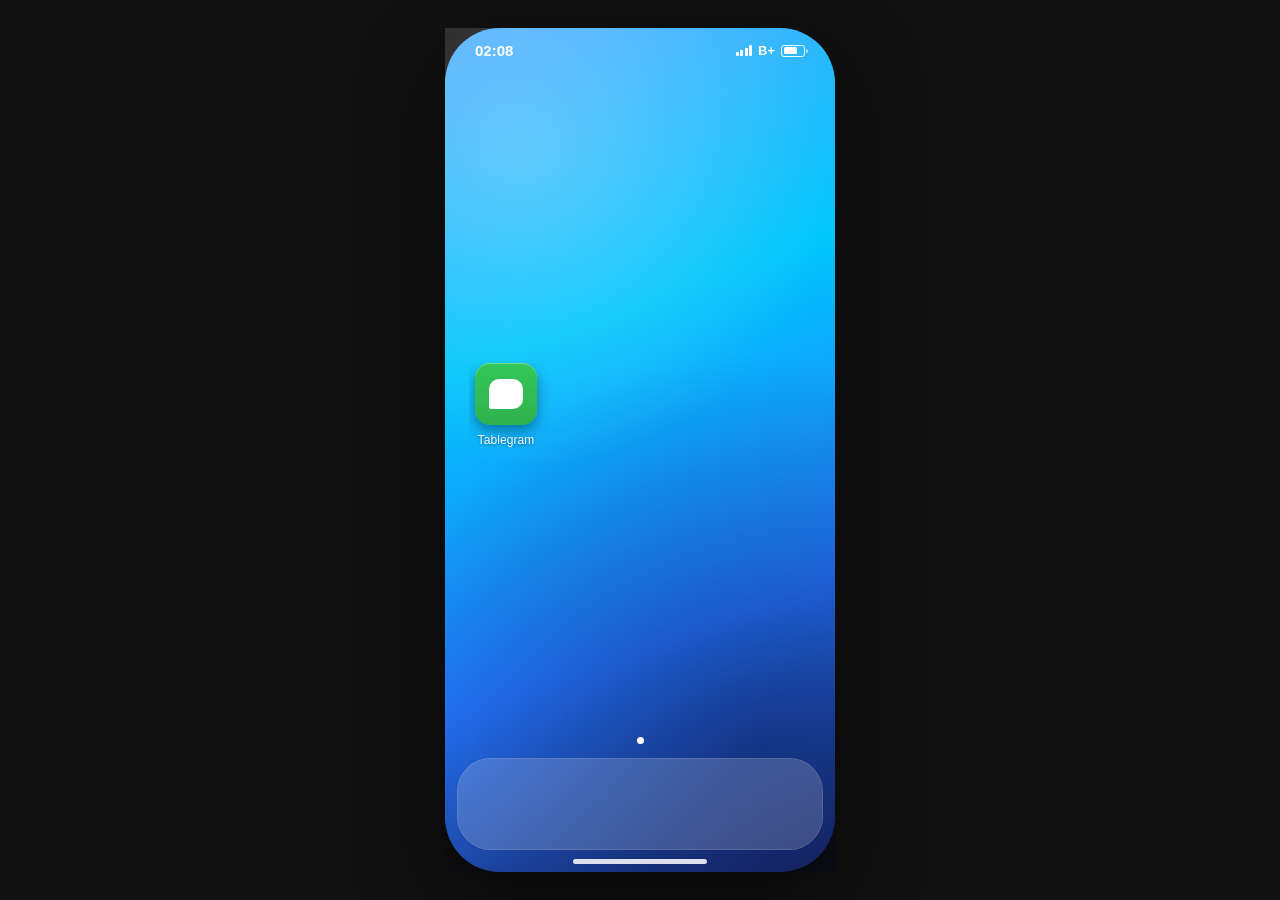
<file: phone/index.html>
<!doctype html>
<html lang="de">
  <head>
    <meta charset="UTF-8" />
    <meta name="viewport" content="width=device-width, height=device-height, initial-scale=1.0, maximum-scale=1.0, user-scalable=no" />
    <title>OSgres</title>
    <link rel="stylesheet" href="./app.css" />
  </head>
  <body>
    <div class="iphone">
      <div class="statusbar">
        <span>00:00</span>
        <div class="icons">
          <span class="signal"><span></span><span></span><span></span><span></span></span>
          <span>B+</span>
          <span class="battery" onclick="javascript:location.reload(true)"></span>
        </div>
      </div>

      <div class="home-screen">
        <div class="grid">
          <div class="app">
            <div class="app-icon" title="Chat" onclick="openTablegram()">
              <div class="chat-glyph">
                <div class="bubble"></div>
              </div>
            </div>
            <span class="app-label">Tablegram</span>
          </div>
          <!--<div class="app">
            <div class="app-icon" title="Refresh" onclick="javascript:location.reload(true)">
              <div class="chat-glyph">
                <div class="bubble"></div>
              </div>
            </div>
            <span class="app-label">Refresh</span>
          </div>-->
        </div>
      </div>

      <!-- Tablegram App -->
      <div class="tablegram-app" id="tablegramApp">
        <div class="tablegram-header">
          <span style="margin-left: 20px;">Tablegram</span>
        </div>
        
        <div class="tablegram-search">
          <input type="text" id="contactSearch" placeholder="Search Contacts..." />
        </div>
        
        <div class="tablegram-chats">
          <ul class="tablegram-chat-list" id="chatList">
            <li class="tablegram-chat-item" onclick="openArthurChat()">
              <div class="tablegram-avatar" style="background-image: url('arthur_head.png'); background-size: cover; background-position: center; background-color: transparent; color: transparent;"></div>
              <div class="tablegram-chat-info">
                <div class="tablegram-chat-name">Arthur</div>
                <div class="tablegram-chat-preview">NULL</div>
              </div>
              <div class="tablegram-chat-time">15:21</div>
            </li>
          </ul>
        </div>
      </div>

      <!-- Arthur Chat -->
      <div class="arthur-chat" id="arthurChat">
        <div class="arthur-chat-header">
          <button class="back-button" onclick="closeArthurChat()">←</button>
          <div class="arthur-avatar-header" style="background-image: url('arthur_head.png'); background-size: cover; background-position: center; background-color: transparent; color: transparent;"></div>
          <span>Arthur</span>
          <button class="hamburger-menu" onclick="toggleHamburgerMenu()">☰</button>
          <div class="hamburger-dropdown" id="hamburgerMenu">
            <div class="hamburger-item" onclick="emptyChat()">TRUNCATE Chat</div>
          </div>
        </div>
        <div class="arthur-chat-messages" id="arthurMessages"></div>
        <div class="arthur-chat-input">
          <button class="camera-button" title="Kamera" onclick="openCamera()">📷</button>
          <input type="text" id="messageInput" placeholder="INSERT Message..." />
          <button class="send-button" onclick="sendMessage()">▶</button>
        </div>
      </div>

      <div class="page-dots">
        <span class="active"></span>
      </div>

      <div class="dock"></div>
      <div class="home-indicator"></div>
    </div>

    <script src="app.js"></script>
  </body>
</html>
</file>
<file: phone/app.css>
/* Reset */
* {
  margin: 0;
  padding: 0;
  box-sizing: border-box;
}

html, body {
  height: 100%;
  width: 100%;
  margin: 0;
  padding: 0;
}

body {
  display: flex;
  justify-content: center;
  align-items: center;
  background: #111;
  font-family: -apple-system, "SF Pro Text", "Helvetica Neue", Arial, sans-serif;
  overflow: visible;
  overscroll-behavior: none;
  min-height: 100vh;
  min-width: 100vw;
}

/* iPhone-Rahmen */
.iphone {
  position: relative;
  width: 100vw;
  height: 100vh;
  max-width: 390px;
  max-height: 844px;
  border-radius: 55px;
  box-shadow: 0 30px 80px rgba(0, 0, 0, 0.6);
  overflow: visible;
  background: linear-gradient(160deg, #4facfe 0%, #00c6fb 35%, #2575fc 70%, #1a2a6c 100%);
  margin: 0 auto;
}

* {
  box-sizing: border-box;
}

/* Wallpaper-Atmosphäre */
.iphone::before {
  content: "";
  position: absolute;
  inset: 0;
  background:
    radial-gradient(circle at 20% 15%, rgba(255, 255, 255, 0.25), transparent 40%),
    radial-gradient(circle at 80% 85%, rgba(0, 0, 40, 0.35), transparent 50%);
  pointer-events: none;
}

/* Statusbar */
.statusbar {
  position: relative;
  display: flex;
  justify-content: space-between;
  align-items: center;
  padding: 14px 30px 0;
  color: #fff;
  font-size: 15px;
  font-weight: 600;
  z-index: 1000;
}

.statusbar .icons {
  display: flex;
  gap: 6px;
  align-items: center;
  font-size: 13px;
}

.battery {
  display: inline-block;
  width: 24px;
  height: 12px;
  border: 1.5px solid rgba(255, 255, 255, 0.9);
  border-radius: 3px;
  position: relative;
}

.battery::after {
  content: "";
  position: absolute;
  right: -4px;
  top: 3.5px;
  width: 2px;
  height: 4px;
  border-radius: 0 2px 2px 0;
  background: rgba(255, 255, 255, 0.6);
}

.battery::before {
  content: "";
  position: absolute;
  inset: 1.5px;
  width: 60%;
  background: #fff;
  border-radius: 1.5px;
}

.signal {
  display: inline-flex;
  align-items: flex-end;
  gap: 1.5px;
  height: 11px;
}

.signal span {
  width: 3px;
  background: #fff;
  border-radius: 1px;
}

.signal span:nth-child(1) { height: 4px; }
.signal span:nth-child(2) { height: 6px; }
.signal span:nth-child(3) { height: 8px; }
.signal span:nth-child(4) { height: 11px; }

/* Home-Screen-Grid */
.home-screen {
  position: absolute;
  top: 0;
  left: 0;
  right: 0;
  bottom: 0;
  display: flex;
  flex-direction: column;
  justify-content: center;
  align-items: center;
  padding: 40px 24px 130px;
  overflow: hidden;
}

.grid {
  display: grid;
  grid-template-columns: repeat(4, 1fr);
  gap: 28px 22px;
  justify-items: center;
  overflow: hidden;
}

/* App-Icon */
.app {
  display: flex;
  flex-direction: column;
  align-items: center;
  gap: 8px;
  width: 74px;
}

.app-icon {
  width: 62px;
  height: 62px;
  border-radius: 15px;
  background: linear-gradient(180deg, #34c759 0%, #30b14e 100%);
  box-shadow:
    0 6px 14px rgba(0, 0, 0, 0.35),
    inset 0 1px 0 rgba(255, 255, 255, 0.3);
  display: flex;
  align-items: center;
  justify-content: center;
  position: relative;
  cursor: pointer;
  transition: transform 0.15s ease;
}

.app-icon:active {
  transform: scale(0.9);
}

/* Chat-Symbol im Icon */
.chat-glyph {
  width: 34px;
  height: 30px;
  position: relative;
}

.chat-glyph .bubble {
  position: absolute;
  inset: 0;
  background: #fff;
  border-radius: 10px 10px 10px 2px;
}

.app-label {
  color: #fff;
  font-size: 12px;
  font-weight: 400;
  text-shadow: 0 1px 3px rgba(0, 0, 0, 0.4);
  letter-spacing: 0.1px;
}

/* Tablegram App */
.tablegram-app {
  position: absolute;
  top: 0;
  left: 0;
  right: 0;
  bottom: 0;
  background: #e5ddd5;
  display: none;
  flex-direction: column;
  font-family: 'Helvetica Neue', Helvetica, Arial, sans-serif;
  overflow: hidden;
}

.tablegram-app.active {
  display: flex;
}

.tablegram-header {
  background: #4b68e8;
  color: white;
  padding: 12px 16px;
  display: flex;
  justify-content: space-between;
  align-items: center;
  font-size: 19px;
  font-weight: 600;
  flex-shrink: 0;
}

.tablegram-header .icons {
  display: flex;
  gap: 20px;
  font-size: 20px;
}

.tablegram-search {
  background: #f0f0f0;
  padding: 10px 16px;
  border-bottom: 1px solid #d9d9d9;
  flex-shrink: 0;
}

.tablegram-search input {
  width: 100%;
  padding: 8px 12px;
  border: none;
  border-radius: 20px;
  background: white;
  font-size: 15px;
  outline: none;
}

.tablegram-chats {
  flex: 1;
  overflow: hidden;
  min-height: 0;
}

.tablegram-chat-list {
  list-style: none;
  height: 100%;
  overflow: hidden;
}

.tablegram-chat-item {
  display: flex;
  align-items: center;
  padding: 12px 16px;
  border-bottom: 1px solid #d9d9d9;
  cursor: pointer;
  background: white;
}

.tablegram-chat-item:hover {
  background: #f5f5f5;
}

.tablegram-chat-item.active {
  background: #d4dfff;
}

.tablegram-avatar {
  width: 50px;
  height: 50px;
  border-radius: 50%;
  background: #4b68e8;
  color: white;
  display: flex;
  align-items: center;
  justify-content: center;
  font-size: 20px;
  font-weight: bold;
  margin-right: 12px;
  flex-shrink: 0;
}

.tablegram-chat-info {
  flex: 1;
  min-width: 0;
}

.tablegram-chat-name {
  font-size: 17px;
  font-weight: 600;
  color: #000;
  margin-bottom: 2px;
}

.tablegram-chat-preview {
  font-size: 14px;
  color: #666;
  white-space: nowrap;
  overflow: hidden;
  text-overflow: ellipsis;
}

.tablegram-chat-time {
  font-size: 12px;
  color: #666;
  text-align: right;
  margin-left: 8px;
}

/* Hide home screen when app is open */
.home-screen.hidden {
  display: none;
}

.statusbar.hidden {
  display: none;
}

.page-dots.hidden {
  display: none;
}

.dock.hidden {
  display: none;
}

.home-indicator.hidden {
  display: none;
}

/* Arthur Chat */
.arthur-chat {
  position: absolute;
  top: 0;
  left: 0;
  right: 0;
  bottom: 0;
  display: none;
  flex-direction: column;
  font-family: 'Helvetica Neue', Helvetica, Arial, sans-serif;
  z-index: 10;
}

.arthur-chat.active {
  display: flex;
}

.arthur-chat-header {
  background: #4b68e8;
  color: white;
  padding: 12px 16px;
  display: flex;
  align-items: center;
  font-size: 19px;
  font-weight: 600;
  position: relative;
  overflow: visible;
  flex-shrink: 0;
}

.arthur-avatar-header {
  width: 36px;
  height: 36px;
  border-radius: 50%;
  margin-right: 10px;
}

.tablegram-header .back-button,
.arthur-chat-header .back-button {
  background: none;
  border: none;
  color: white;
  font-size: 24px;
  cursor: pointer;
  margin-right: 12px;
  padding: 4px 8px;
}

.hamburger-menu {
  background: none;
  border: none;
  color: white;
  font-size: 24px;
  cursor: pointer;
  padding: 8px;
  margin-left: auto;
  position: relative;
}

.hamburger-dropdown {
  position: absolute;
  top: 100%;
  right: 16px;
  background: white;
  border-radius: 12px;
  box-shadow: 0 4px 12px rgba(0, 0, 0, 0.15);
  min-width: 150px;
  display: none;
  z-index: 100;
  overflow: hidden;
}

.hamburger-dropdown.active {
  display: block;
}

.hamburger-item {
  padding: 12px 16px;
  font-size: 15px;
  cursor: pointer;
  color: #333;
}

.hamburger-item:hover {
  background: #f5f5f5;
}

.arthur-chat-messages {
  flex: 1;
  overflow-y: auto;
  padding: 16px;
  padding-bottom: 76px;
  background: rgba(255, 255, 255, 0.85);
  backdrop-filter: blur(10px);
  -webkit-overflow-scrolling: touch;
  min-height: 0;
}

.arthur-chat-message {
  max-width: 70%;
  padding: 12px 16px;
  border-radius: 18px;
  margin-bottom: 8px;
  font-size: 16px;
  line-height: 1.4;
}

.arthur-chat-message.sent {
  background: #4b68e8;
  color: white;
  margin-left: auto;
  border-bottom-right-radius: 4px;
}

.arthur-chat-input {
  display: flex !important;
  align-items: center;
  justify-content: space-between;
  padding: 12px 16px;
  background: white;
  border-top: 1px solid #ccc;
  gap: 12px;
  height: 60px !important;
  width: 100%;
  position: fixed !important;
  bottom: 0 !important;
  left: 0 !important;
  right: 0 !important;
  z-index: 9999 !important;
  box-sizing: border-box;
}

.arthur-chat-input input {
  flex: 1;
  padding: 10px 14px;
  border: none;
  border-radius: 20px;
  background: white;
  font-size: 15px;
  outline: none;
  min-height: 40px;
}

.arthur-chat-input button {
  border: none;
  font-size: 16px;
  cursor: pointer;
  padding: 8px;
}

.camera-button {
  font-size: 24px;
  color: #4b68e8;
}

.switch-camera-button {
  font-size: 24px;
  color: #4b68e8;
}

.send-button {
  background: #007AFF;
  color: white;
  padding: 10px 16px;
  border-radius: 20px;
  font-size: 15px;
}

/* Chat images */
.chat-image {
  max-width: 200px;
  max-height: 200px;
  border-radius: 8px;
  cursor: pointer;
  transition: transform 0.2s;
}

.chat-image:hover {
  transform: scale(1.05);
}

.arthur-chat-message img {
  display: block;
  margin-top: 4px;
}

/* Dock */
.dock {
  position: absolute;
  bottom: 22px;
  left: 12px;
  right: 12px;
  height: 92px;
  border-radius: 34px;
  background: rgba(255, 255, 255, 0.18);
  backdrop-filter: blur(20px);
  -webkit-backdrop-filter: blur(20px);
  box-shadow: inset 0 0 0 0.5px rgba(255, 255, 255, 0.25);
  pointer-events: none;
  z-index: 5;
}

/* Page dots */
.page-dots {
  position: absolute;
  bottom: 128px;
  left: 0;
  right: 0;
  display: flex;
  justify-content: center;
  gap: 8px;
  pointer-events: none;
  z-index: 5;
}

.page-dots span {
  width: 7px;
  height: 7px;
  border-radius: 50%;
  background: rgba(255, 255, 255, 0.4);
}

.page-dots span.active {
  background: #fff;
}

/* Home indicator */
.home-indicator {
  position: absolute;
  bottom: 8px;
  left: 50%;
  transform: translateX(-50%);
  width: 134px;
  height: 5px;
  border-radius: 3px;
  background: rgba(255, 255, 255, 0.85);
  pointer-events: none;
  z-index: 5;
}

/* Responsive adjustments for mobile devices */
@media (max-width: 390px) {
  .iphone {
    width: 100vw;
    height: 100vh;
    border-radius: 0;
    max-width: none;
    max-height: none;
  }
}
</file>
